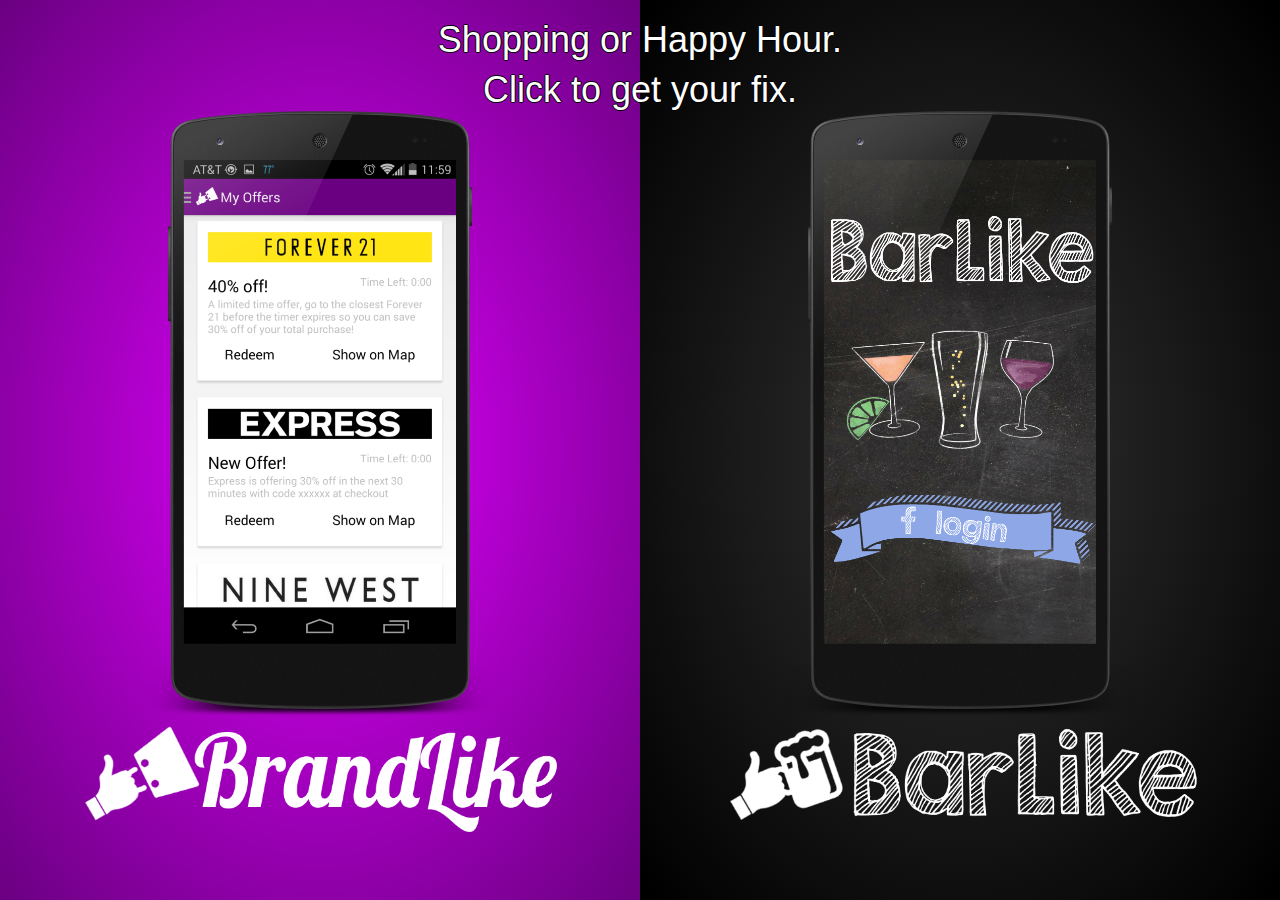
<file: index.html>
<html>
<head>
    <link rel="stylesheet" href="css/splash.css" />
    <title>BrandLike</title>

    <link href="css/bootstrap.min.css" rel="stylesheet">
    <link href="css/splash.css" rel="stylesheet" />


    <link rel="icon" type="image/x-icon" href="favicon.ico">
</head>
<body class="splash">
    <div class="bl-left bl-purple">
        <a href="http://brandlikeapp.com/brandlike.html">
            <img class="phone" src="css/images/screen1_framed.png" />
            <img class="logo" src="css/images/brandlikeweblogo.png" />
        </a>
    </div>
    <div class="bl-right bl-black">

        <a href="http://brandlikeapp.com/barlike.html">
            <img class="phone" src="css/images/screens/Login_screen_framed.png" />
            <img class="logo" src="css/images/barlikeweblogo.png" />
        </a>
</div>

    <h1>Shopping or Happy Hour.</h1><h1 style="top: 50px;">Click to get your fix.</h1>
</body>
</html>
</file>
<file: css/splash.css>
html, body {
    margin: 0px;
    padding: 0px;
}
.bl-purple {
background: #e100ff; /* Old browsers */
background: -moz-radial-gradient(center, ellipse cover,  #e100ff 0%, #6a0081 100%); /* FF3.6+ */
background: -webkit-gradient(radial, center center, 0px, center center, 100%, color-stop(0%,#e100ff), color-stop(100%,#6a0081)); /* Chrome,Safari4+ */
background: -webkit-radial-gradient(center, ellipse cover,  #e100ff 0%,#6a0081 100%); /* Chrome10+,Safari5.1+ */
background: -o-radial-gradient(center, ellipse cover,  #e100ff 0%,#6a0081 100%); /* Opera 12+ */
background: -ms-radial-gradient(center, ellipse cover,  #e100ff 0%,#6a0081 100%); /* IE10+ */
background: radial-gradient(ellipse at center,  #e100ff 0%,#6a0081 100%); /* W3C */
filter: progid:DXImageTransform.Microsoft.gradient( startColorstr='#e100ff', endColorstr='#6a0081',GradientType=1 ); /* IE6-9 fallback on horizontal gradient */
}

.bl-black {
background: #333333; /* Old browsers */
background: -moz-radial-gradient(center, ellipse cover,  #333333 0%, #000000 98%); /* FF3.6+ */
background: -webkit-gradient(radial, center center, 0px, center center, 100%, color-stop(0%,#333333), color-stop(98%,#000000)); /* Chrome,Safari4+ */
background: -webkit-radial-gradient(center, ellipse cover,  #333333 0%,#000000 98%); /* Chrome10+,Safari5.1+ */
background: -o-radial-gradient(center, ellipse cover,  #333333 0%,#000000 98%); /* Opera 12+ */
background: -ms-radial-gradient(center, ellipse cover,  #333333 0%,#000000 98%); /* IE10+ */
background: radial-gradient(ellipse at center,  #333333 0%,#000000 98%); /* W3C */
filter: progid:DXImageTransform.Microsoft.gradient( startColorstr='#333333', endColorstr='#000000',GradientType=1 ); /* IE6-9 fallback on horizontal gradient */
}

.bl-left {
    width:50%;
    height:100%;
    position:absolute;
}
.bl-right {
    position:absolute;
    left:50%;
    width:50%;
    height:100%;
}

.phone {
    height: 80%;
    width:auto;
    position: absolute;
    top: 50px;
    left: 50%;
      -webkit-transform: translateY(-50%);
  -ms-transform: translateY(-50%);
  transform: translateY(-50%);
        -webkit-transform: translateX(-50%);
  -ms-transform: translateX(-50%);
  transform: translateX(-50%);
}
.logo {
    width: 75%;
    height: auto;
    position: absolute;
    top: calc(80%);
    left: 50%;
      -webkit-transform: translateY(-50%);
  -ms-transform: translateY(-50%);
  transform: translateY(-50%);
        -webkit-transform: translateX(-50%);
  -ms-transform: translateX(-50%);
  transform: translateX(-50%);
}

body.page {
    text-align: center;
}

.splash h1 {
    width:100%;
 color:white;
 text-align:center; 
 text-shadow: -1px 0 black, 0 1px black, 1px 0 black, 0 -1px black;
 position:absolute
}

.phone:hover {
    -webkit-filter: drop-shadow(12px 12px 25px rgba(0,0,0,0.5));
    filter: url(#drop-shadow);
    -ms-filter: "progid:DXImageTransform.Microsoft.Dropshadow(OffX=12, OffY=12, Color='#444')";
    filter: "progid:DXImageTransform.Microsoft.Dropshadow(OffX=12, OffY=12, Color='#444')";
}
</file>
